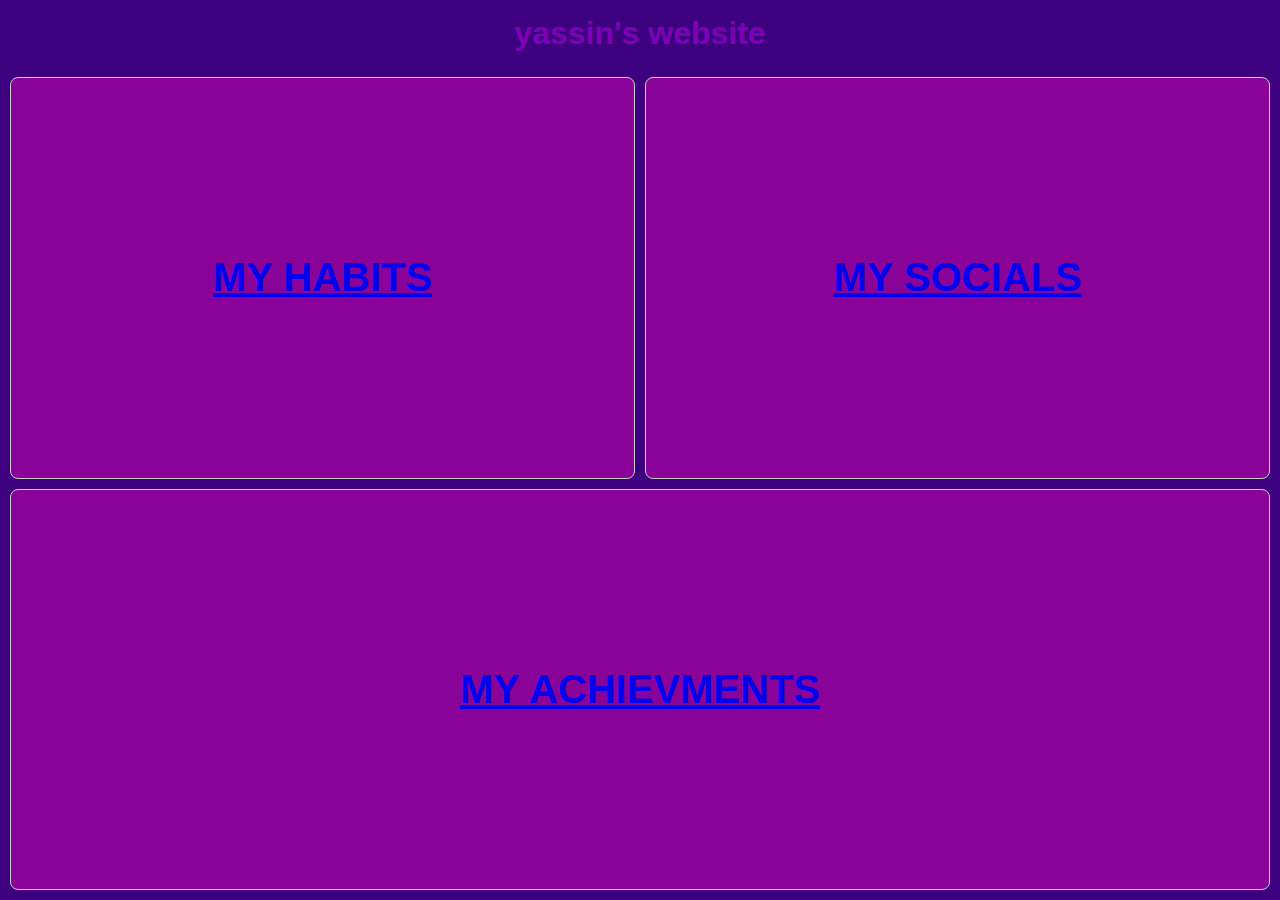
<file: index.html>
<!DOCTYPE html>
<html lang="en">
<head>
  <meta charset="UTF-8" />
  <meta name="viewport" content="width=device-width, initial-scale=1.0" />
  <link rel="stylesheet" href="style.css">
  <title>yassin's website</title>
  <style>
    .box {
      background-color: #890398;
      color: #ffffff;
      border: 1px solid #ccc;
      padding: 15px;
      display: flex;
      flex-direction: column;
      justify-content: center;
      font-size: 20px;
      border-radius: 8px;
      text-align: center;
    }
    </style>
</head>
  
<body>
    <header class="bouncy-text">yassin's website</header>
  
    <div class="grid-container">
      <div class="box">
        <h1><a href="habits.html">MY HABITS</a></h1>
      </div>
      <div class="box">
       <h1><a href="socials.html">MY SOCIALS</a></h1>
      </div>
      <div class="box">
        <h1><a href="achievments.html">MY ACHIEVMENTS</a></h1>
      </div>
    </div>
   <script>
     const grid = document.querySelector('.grid-container');
     const boxes = grid.querySelectorAll('.box');

      if (boxes.length === 3) {
        boxes[2].classList.add('span-full');
      }
  </script>
</body>
</html>
</file>
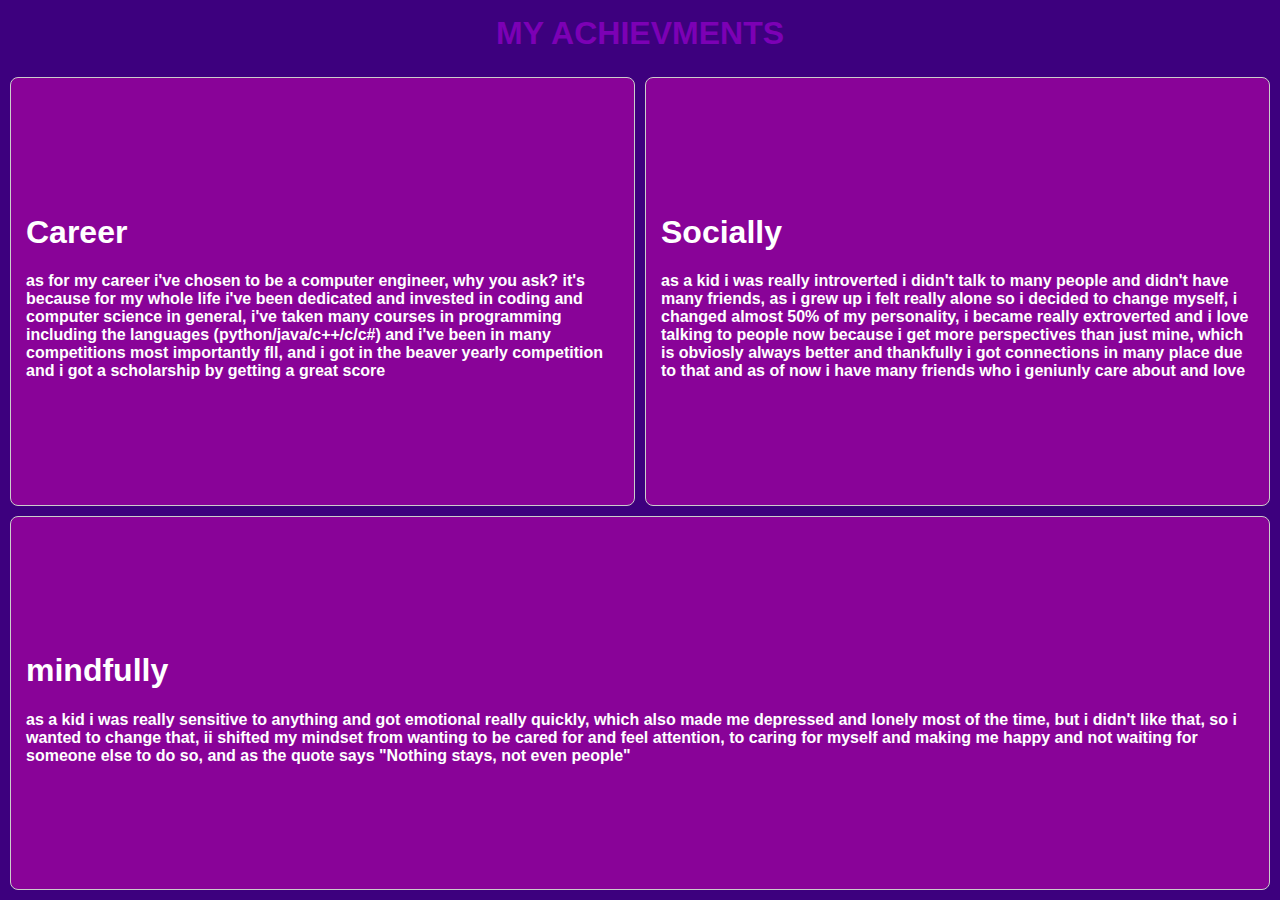
<file: achievments.html>
<html lang="en">
<head>
    <meta charset="UTF-8">
    <meta name="viewport" content="width=device-width, initial-scale=1.0">
    <link rel="stylesheet" href="style.css">
    <title>achievments</title>
</head>
    
<body>
  <header class="bouncy-text">MY ACHIEVMENTS</header>
    
  <div class="grid-container">
    <div class="box">
      <h1>Career</h1>
      <h4>as for my career i've chosen to be a computer engineer, why you ask? it's because for my whole life i've been dedicated and invested in coding and computer science in general, i've taken many courses in programming including the languages (python/java/c++/c/c#) and i've been in many competitions most importantly fll, and i got in the beaver yearly competition and i got a scholarship by getting a great score</h4>
    </div>
    <div class="box">
      <h1>Socially</h1>
      <h4>as a kid i was really introverted i didn't talk to many people and didn't have many friends, as i grew up i felt really alone so i decided to change myself, i changed almost 50% of my personality, i became really extroverted and i love talking to people now because i get more perspectives than just mine, which is obviosly always better and thankfully i got connections in many place due to that and as of now i have many friends who i geniunly care about and love</h4>
    </div>
    <div class="box">
      <h1>mindfully</h1>
      <h4>as a kid i was really sensitive to anything and got emotional really quickly, which also made me depressed and lonely most of the time, but i didn't like that, so i wanted to change that, ii shifted my mindset from wanting to be cared for and feel attention, to caring for myself and making me happy and not waiting for someone else to do so, and as the quote says "Nothing stays, not even people"</h4>
    </div> 
  </div>
    <script>
        const grid = document.querySelector('.grid-container');
        const boxes = grid.querySelectorAll('.box');

        if (boxes.length === 3) {
            boxes[2].classList.add('span-full');
        }
    </script>
</body>
</html>
</file>
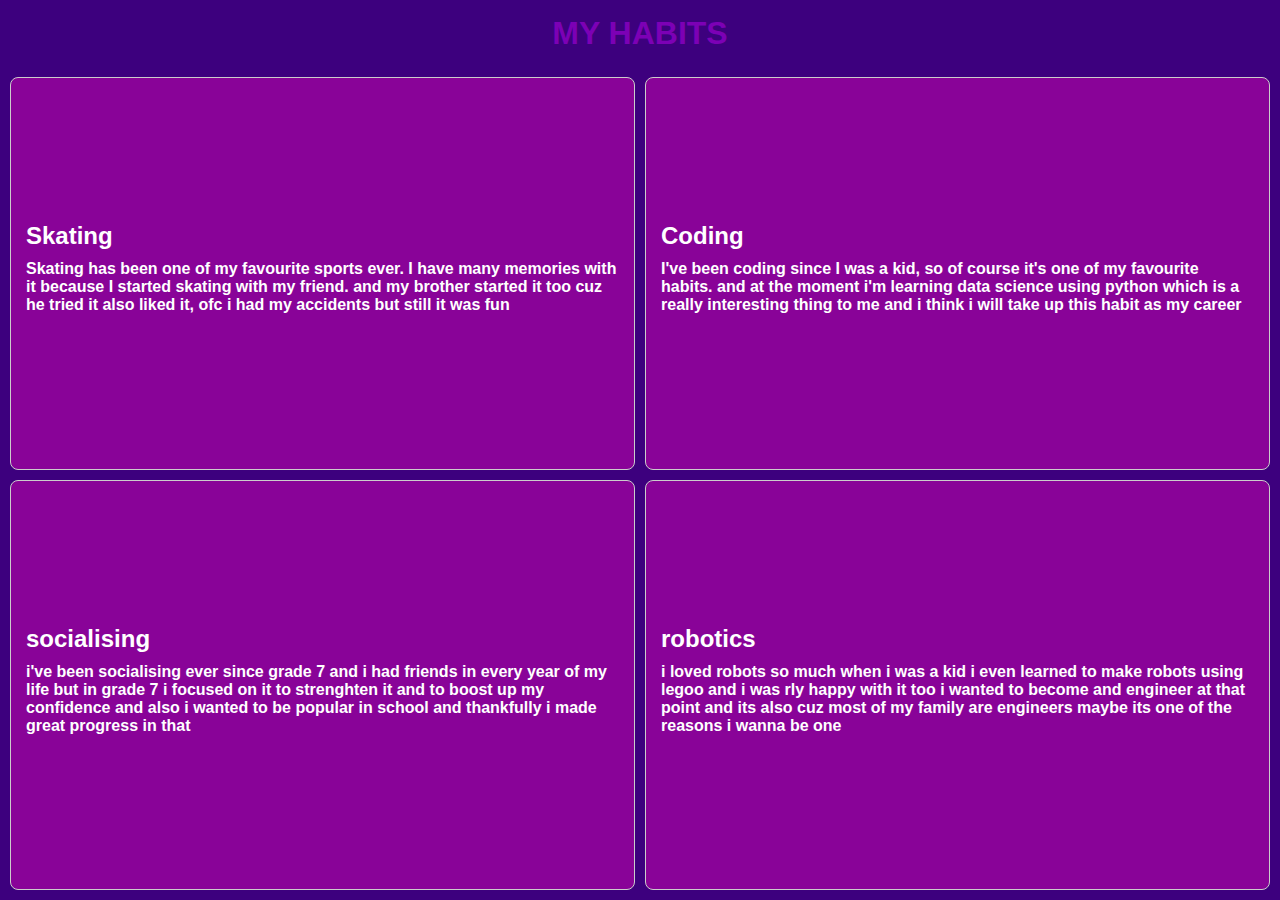
<file: habits.html>
<!DOCTYPE html>
<html lang="en">
<head>
  <meta charset="UTF-8" />
  <meta name="viewport" content="width=device-width, initial-scale=1.0" />
  <link rel="stylesheet" href="style.css">
  <title>Habits</title>
</head>
<body>
  <header class="bouncy-text">MY HABITS</header>

  <div class="grid-container">
    <div class="box">
      <h2>Skating</h2>
      <h4>Skating has been one of my favourite sports ever. I have many memories with it because I started skating with my friend. and my brother started it too cuz he tried it also liked it, ofc i had my accidents but still it was fun</h4>
    </div>
    <div class="box">
      <h2>Coding</h2>
      <h4>I've been coding since I was a kid, so of course it's one of my favourite habits. and at the moment i'm learning data science using python which is a really interesting thing to me and i think i will take up this habit as my career</h4>
    </div>
    <div class="box">
      <h2>socialising</h2>
      <h4>i've been socialising ever since grade 7 and i had friends in every year of my life but in grade 7 i focused on it to strenghten it and to boost up my confidence and also i wanted to be popular in school and thankfully i made great progress in that</h4>
    </div>
    <div class="box">
      <h2>robotics</h2>
      <h4>i loved robots so much when i was a kid i even learned to make robots using legoo and i was rly happy with it too i wanted to become and engineer at that point and its also cuz most of my family are engineers maybe its one of the reasons i wanna be one</h4>
    </div>
  </div>
</body>
</html>
</file>
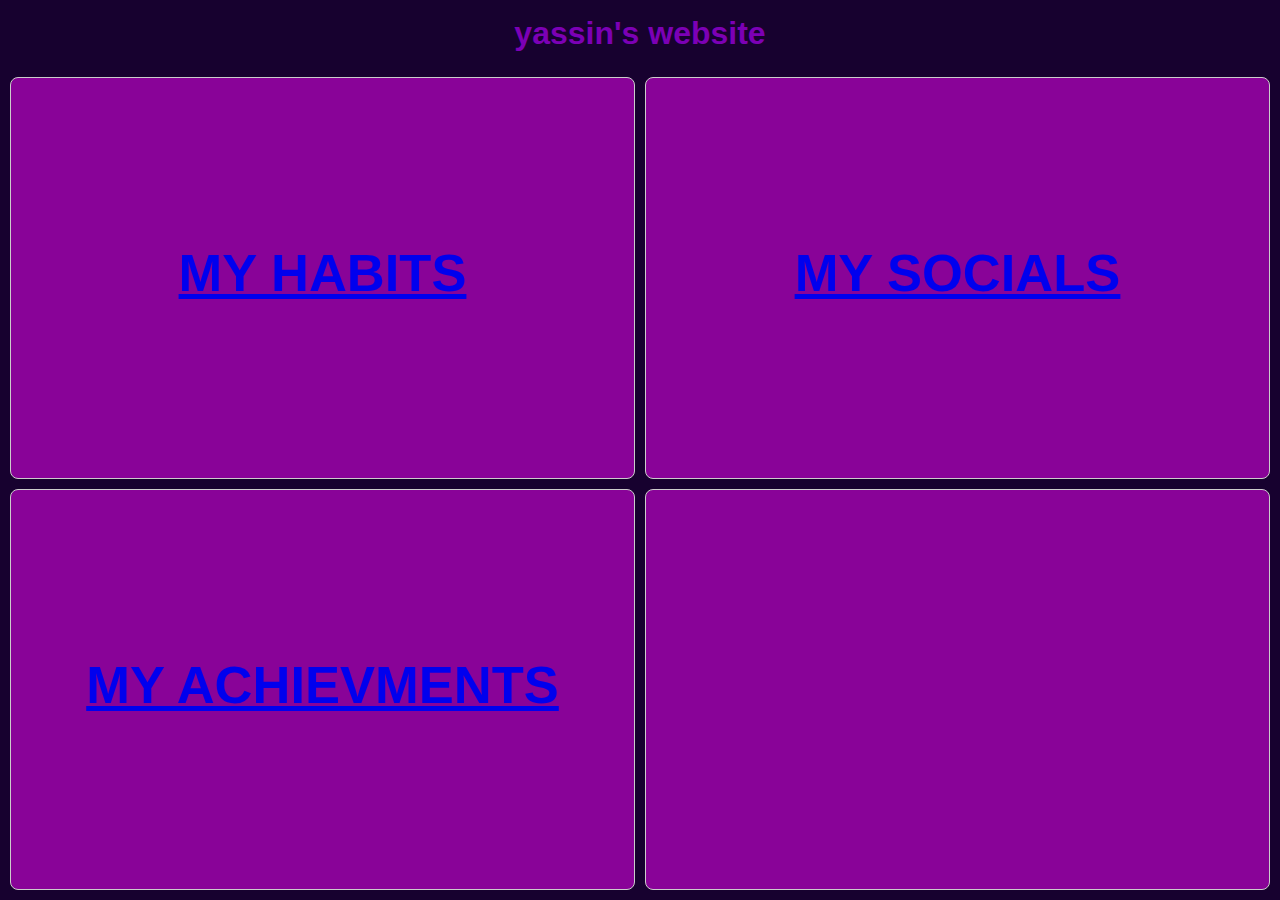
<file: new index.html>
<!DOCTYPE html>
<html lang="en">
<head>
  <meta charset="UTF-8" />
  <meta name="viewport" content="width=device-width, initial-scale=1.0" />
  <link rel="stylesheet" href="style.css">
  <title>yassin's website</title>
  <style>
  .bouncy-text {
      font-size: 32px;
      font-weight: bold;
      color: #7c00b5;
      text-align: center;
      animation: bounce 1s infinite;
    }

    @keyframes bounce {
      0%, 100% {
        transform: translateY(0);
      }
      50% {
        transform: translateY(-20px);
      }
    }
    * {
      box-sizing: border-box;
    }

    body {
      margin: 0;
      height: 100vh;
      display: flex;
      flex-direction: column;
      font-family: Arial, sans-serif;
    }

    header {
      background-color: #17012f;
      color: #54009d;
      padding: 15px;
      text-align: center;
      font-size: 24px;
      font-weight: bold;
    }

    .grid-container {
      flex: 1;
      display: grid;
      grid-template-columns: 1fr 1fr;
      grid-template-rows: repeat(2, 1fr);
      gap: 10px;
      padding: 10px;
      background-color: #17012f;
    }

    .box {
      background-color: rgb(137, 3, 152);
      color: white;
      border: 1px solid #ccc;
      padding: 15px;
      display: flex;
      text-align: center;
      flex-direction: column;
      justify-content: center;
      font-size: 35px;
      border-radius: 8px;
    }

    h2, h4 {
      margin: 0 0 10px 0;
    }
  </style>
</head>
<body>
  <header class="bouncy-text">yassin's website</header>

  <div class="grid-container">
    <div class="box">
      <h2><a href="habits.html">MY HABITS</a></h2>
    </div>
    <div class="box">
      <h2><a href="socials.html">MY SOCIALS</a></h2>
    </div>
    <div class="box">
      <h2><a href="achievments.html">MY ACHIEVMENTS</a></h2>
    </div>
    <div class="box">
      <h2></h2>
      <h4></h4>
    </div>
  </div>
</body>
</html>
</file>
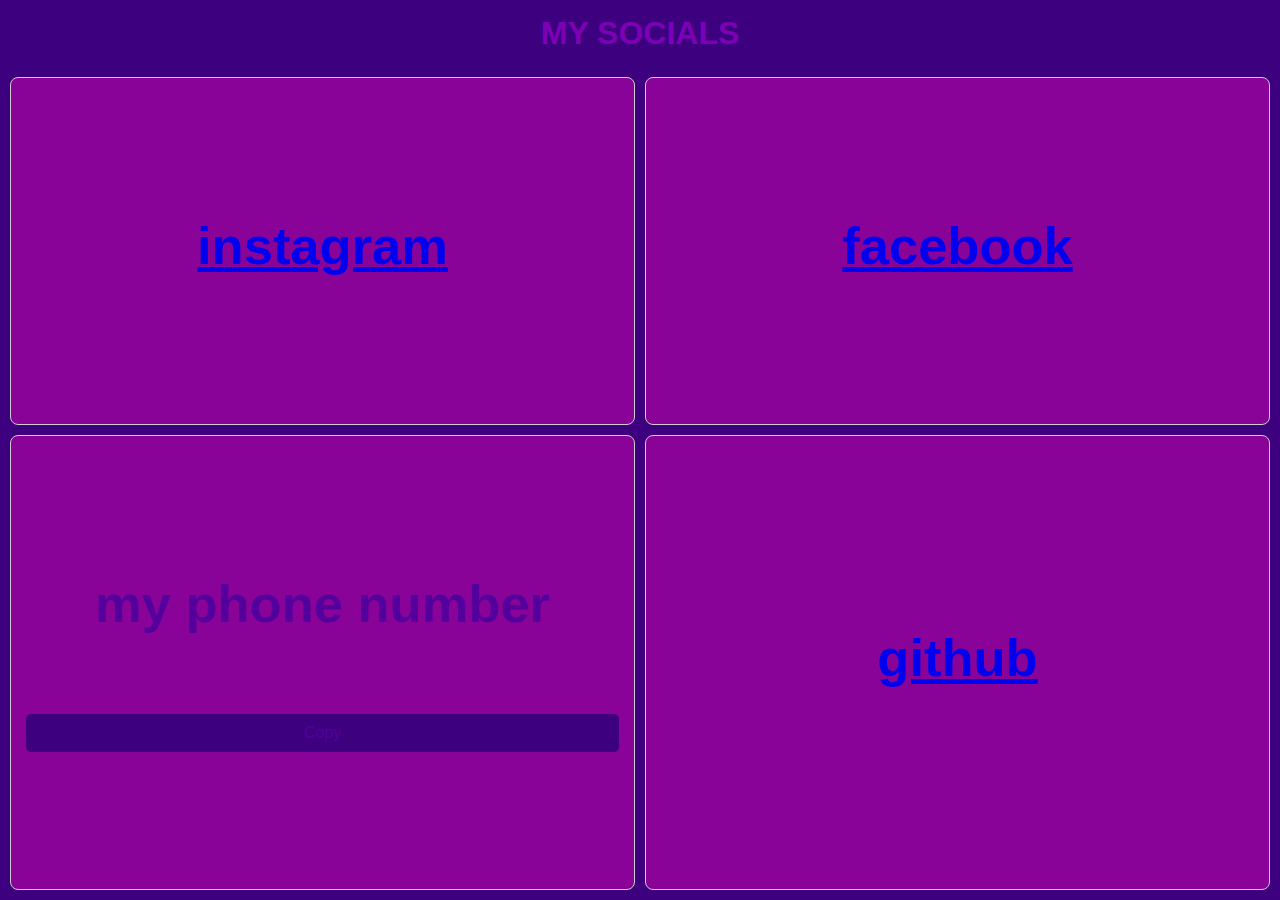
<file: socials.html>
<!DOCTYPE html>
<html lang="en">
<head>
  <meta charset="UTF-8" />
  <meta name="viewport" content="width=device-width, initial-scale=1.0" />
  <link rel="stylesheet" href="style.css">
  <title>socials</title>
      <style>
    .box {
      background-color: rgb(137, 3, 152);
      color: white;
      border: 1px solid #ccc;
      padding: 15px;
      display: flex;
      flex-direction: column;
      justify-content: center;
      font-size: 35px;
      border-radius: 8px;
      text-align: center;
    }
    </style>
</head>
<body>
  <header class="bouncy-text">MY SOCIALS</header>
  
  <div class="grid-container">
    <div class="box">
      <h2><a href="https://www.instagram.com/yassen.nazer.7?igsh=MWp0Y3JvOTJwb3V0aQ==">instagram</a></h2>
    </div>

    <div class="box">
      <h2><a href="https://www.facebook.com/share/1EFh8Vh9zy/">facebook</a></h2>

    </div>

    <div class="box">
      <span style="color: #54009d;"><h2>my phone number</h2></span>
    
    <p id="01286637869"></p>
  <button id="copyButton" onclick="copyText()">Copy</button>

  <script>
    function copyText() {
      const text = document.getElementById("01286637869").innerText;
      navigator.clipboard.writeText(text).then(() => {
        alert("Copied to clipboard!");
      }).catch(err => {
        console.error("Failed to copy: ", err);
      });
    }
  </script></div>
  <div class="box">
      <h2><a href="https://github.com/yassin1848f">github</a></h2>
    </div>
  
</body>
</html>
</file>
<file: style.css>
.bouncy-text {
  font-size: 32px;
  font-weight: bold;
  color: #7c00b5;
  text-align: center;
  animation: bounce 1s infinite;
}

@keyframes bounce {
  0%, 100% {
    transform: translateY(0);
  }
  50% {
    transform: translateY(-20px);
  }
}

* {
  box-sizing: border-box;
}

body {
  margin: 0;
  height: 100vh;
  display: flex;
  flex-direction: column;
  font-family: Arial, sans-serif;
  background-color: #3d007e;
}

header {
  background-color: #3d007e;
  color: #54009d;
  padding: 15px;
  text-align: center;
  font-size: 24px;
  font-weight: bold;
}

#copyButton {
  padding: 10px 20px;
  background-color: #3d007e;
  color: #54009d;
  border: none;
  border-radius: 5px;
  cursor: pointer;
  font-size: 16px;
}

.grid-container {
  flex: 1;
  display: grid;
  grid-template-columns: 1fr 1fr;
  gap: 10px;
  padding: 10px;
  background-color: #3d007e;
}

.box {
  background-color: rgb(137, 3, 152);
  color: white;
  border: 1px solid #ccc;
  padding: 15px;
  display: flex;
  flex-direction: column;
  justify-content: center;
  font-size: 16px;
  border-radius: 8px;
}

h2, h4 {
  margin: 0 0 10px 0;
}

/* ✅ If a box should span both columns (only in case of 3 boxes) */
.span-full {
  grid-column: span 2;
}

/* ✅ Responsive for smaller screens */
@media (max-width: 768px) {
  .grid-container {
    grid-template-columns: 1fr;
  }

  .span-full {
    grid-column: auto; /* cancel span on mobile */
  }
}
</file>
